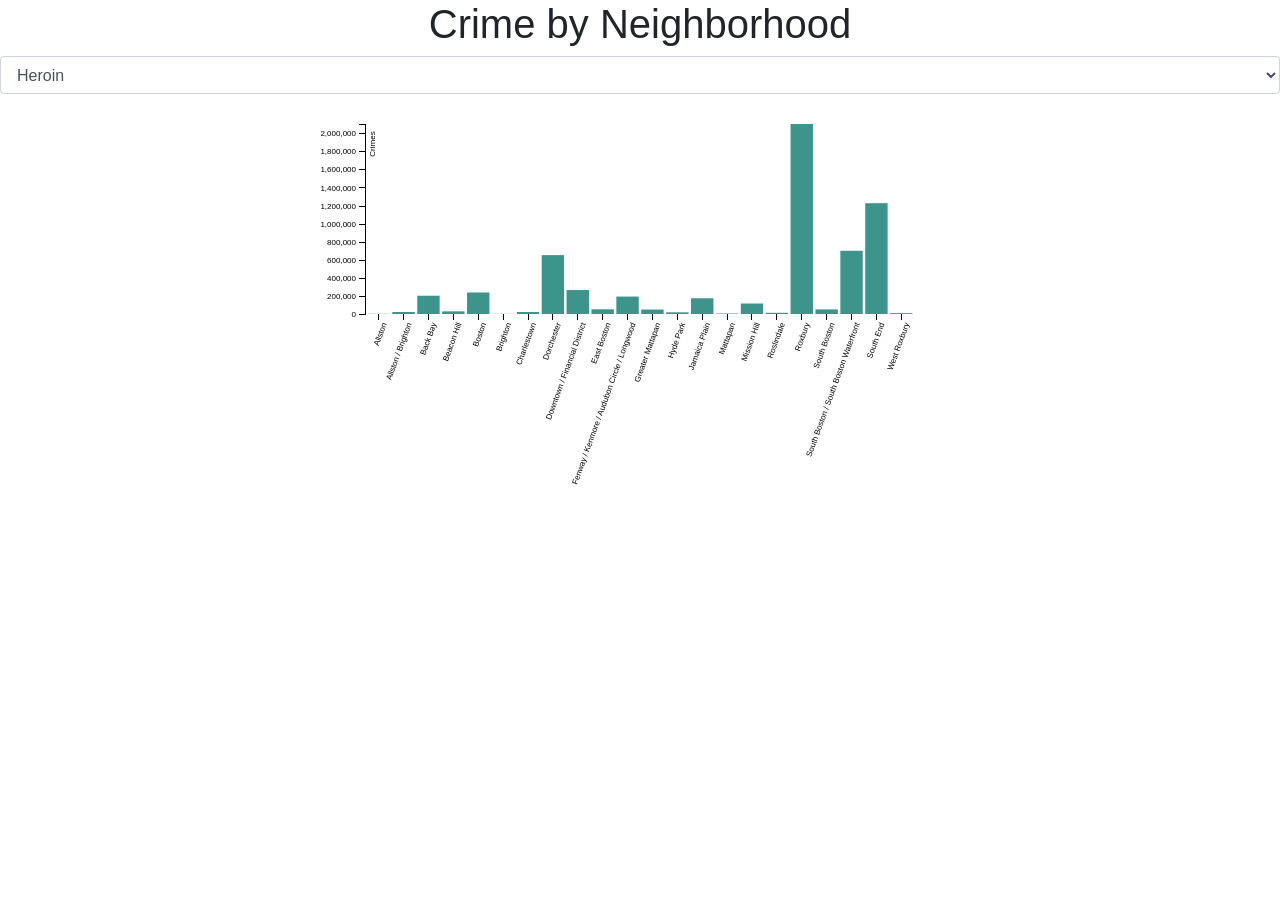
<file: Barchart/index.html>
<!doctype html>
<html>
<head>
	<meta charset="utf-8">
	<meta name="description" content="">
	<meta name="viewport" content="width=device-width, initial-scale=1">
	<title>CS171 - Barchart</title>

	<!-- Load CSS libraries -->
	<link rel="stylesheet" href="css/bootstrap.min.css">
	<link rel="stylesheet" href="css/style.css">
</head>
<body>

<h1 align = "center">Crime by Neighborhood</h1>
<!-- ********************** ADD YOUR HTML-ELEMENTS HERE *********************** -->
<!-- Make sure to include a div-container with the id: 'chart-area' -->

<select class="form-control input-lg" id="selector" onchange="updateVisualization()">
	<ul class="dropdown" >
		<li > <option value="Heroin">Heroin</option></li>
		<li> <option value="Marijuana">Marijuana</option></li>
	</ul>
	<div id="barchart"></div>
</select>

<div align = "center" id="chart-area"></div>

<!-- Load JS libraries: jQuery, bootstrap, D3, D3 Tooltips -->
<script src="js/jquery.min.js"></script>
<script src="js/popper.min.js"></script>
<script src="js/bootstrap.min.js"></script>
<script src="js/d3.min.js"></script>

<!-- Completed: data loading, bar chart rendering -->
<!--<script src="js/barchartHeroin.js"></script>-->
<script src="js/barchart.js"></script>
<!-- <script src="js/defunctBarchartImplementation.js"></script> -->

<!-- ****** TODO: FILTER DATA, DISPLAY BAR CHART & KEY FIGURES ****** -->
<!--<script src="js/main.js"></script>-->
</body>
</html>
</file>
<file: Barchart/css/style.css>
/* ************ ADD YOUR CUSTOM STYLES ************ */

.label {
  font-size: 13px;
  color: darkviolet;
  padding-bottom: 2px;
}


/****************/
/*   BAR-CHART  */
/****************/

.bar {
  fill: #3C948B;
}

.bar:hover {
  fill: #8E7060;
}

.axis {
  font: 10px sans-serif;
}

.axis path,
.axis line {
  fill: none;
  stroke: #000;
  shape-rendering: crispEdges;
}

.x-axis path {
  display: none;
}

.axis-title {
	fill: #888;
	font-size: 11px;
}


/****************/
/*   TOOLTIPS   */
/****************/

.d3-tip {
  padding: 12px;
  background: rgba(0, 0, 0, 0.8);
  color: #fff;
  border-radius: 2px;
  pointer-events: none;
}

.d3-tip:after {
  box-sizing: border-box;
  display: inline;
  font-size: 10px;
  width: 100%;
  line-height: 1;
  color: rgba(0, 0, 0, 0.8);
  position: absolute;
  pointer-events: none;
}

.d3-tip.n:after {
  content: "\25BC";
  margin: -3px 0 0 0;
  top: 100%;
  left: 0;
  text-align: center;
}
</file>
